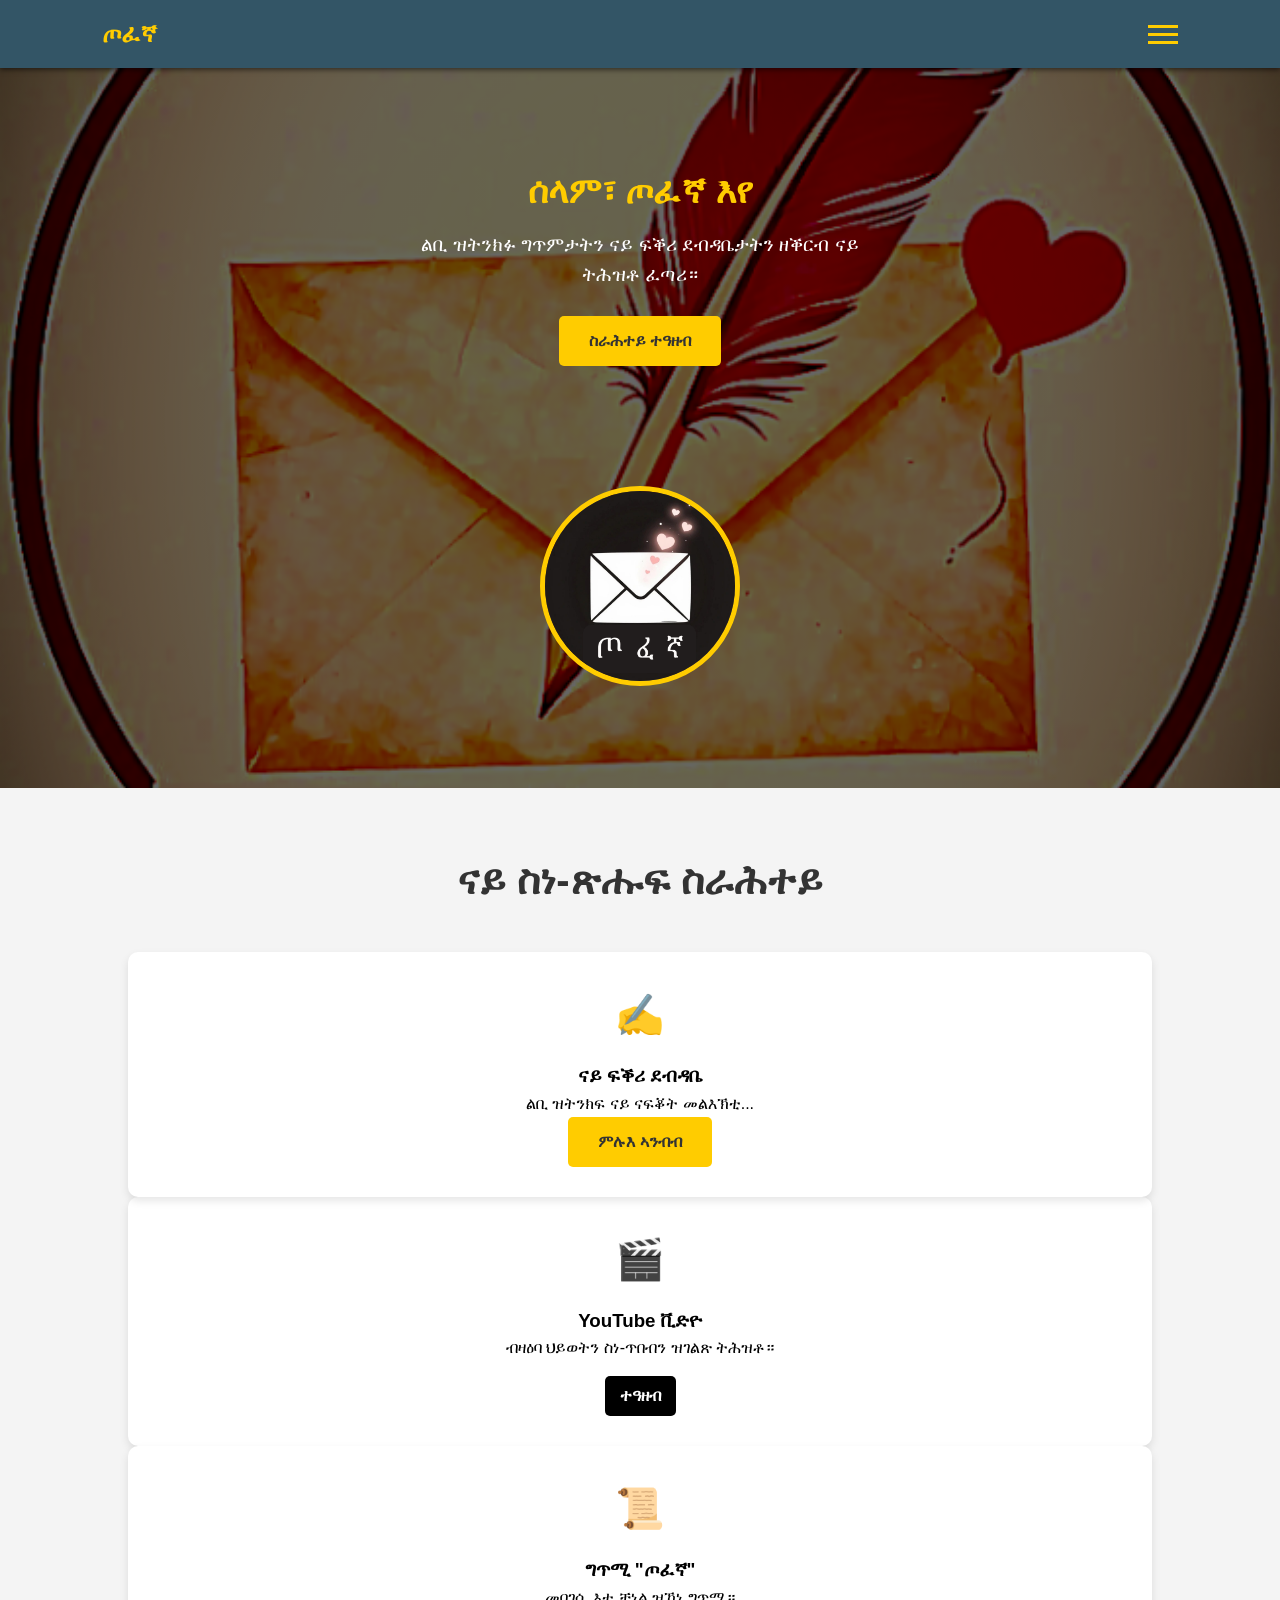
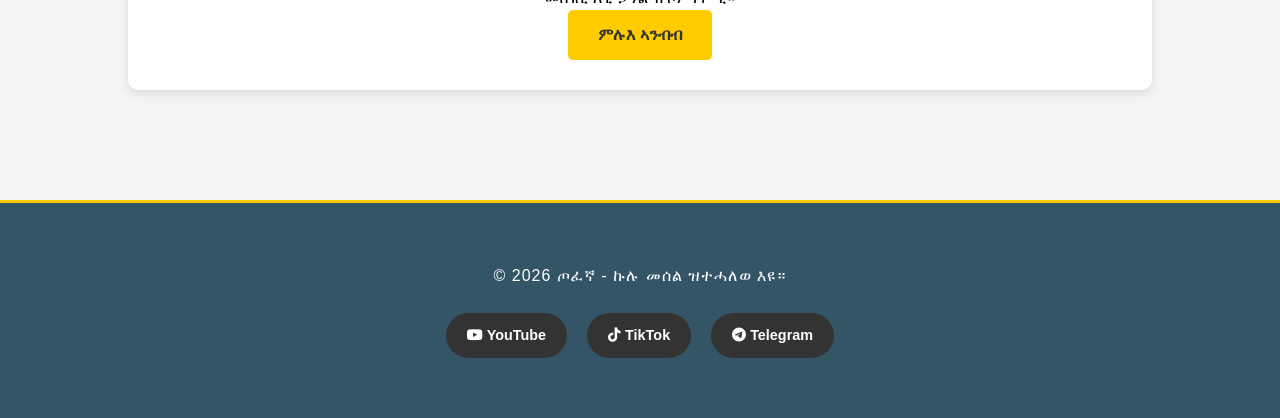
<file: index.html>
<!DOCTYPE html>
<html lang="ti">
<head>
    <meta charset="UTF-8">
    <meta name="viewport" content="width=device-width, initial-scale=1.0">
    <title>ጦፈኛ - ገዛ</title>
    <link rel="stylesheet" href="style.css">
    <link rel="stylesheet" href="https://cdnjs.cloudflare.com/ajax/libs/font-awesome/6.0.0/css/all.min.css">
</head>
<body>

    <header class="main-header">
        <div class="logo">
            <h1>ጦፈኛ</h1>
        </div>
        <div class="menu-toggle" id="mobile-menu">
            <span class="bar"></span>
            <span class="bar"></span>
            <span class="bar"></span>
        </div>
        <nav class="nav-menu">
            <ul>
                <li><a href="index.html" class="current">Home</a></li>
                <li><a href="about.html">About</a></li>
                <li><a href="services.html">Services</a></li> 
                <li><a href="contact.html">Contact Us</a></li>
            </ul>
        </nav>
    </header>

    <section class="hero">
        <div class="hero-text">
            <h2>ሰላም፣ ጦፈኛ እየ</h2>
            <p>ልቢ ዝትንክፉ ግጥምታትን ናይ ፍቕሪ ደብዳቤታትን ዘቕርብ ናይ ትሕዝቶ ፈጣሪ።</p>
            <a href="#works" class="btn">ስራሕተይ ተዓዘብ</a>
        </div>
        <div class="hero-image">
            <img src="ጦፈኛ_1.png" alt="Tofogna Logo">
        </div>
    </section>

    <section id="works" class="works-section">
        <h2 class="section-title">ናይ ስነ-ጽሑፍ ስራሕተይ</h2>
        
        <div class="works-container">
            <div class="work-card">
                <div class="work-icon">✍️</div>
                <h3>ናይ ፍቕሪ ደብዳቤ</h3>
                <p>ልቢ ዝትንክፍ ናይ ናፍቖት     መልእኽቲ...</p>            
    <a href="letter1.html" class="btn">ምሉእ ኣንብብ</a> 
</div>

            </div>

            <div class="work-card">
                <div class="work-icon">🎬</div>
                <h3>YouTube ቪድዮ</h3>
                <p>ብዛዕባ ህይወትን ስነ-ጥበብን ዝገልጽ ትሕዝቶ።</p>
                <a href="https://youtube.com/@ጦፈኛ_boy" target="_blank" class="read-more">ተዓዘብ</a>
            </div>

            <div class="work-card">
                <div class="work-icon">📜</div>
                <h3>ግጥሚ "ጦፈኛ"</h3>
                <p>መበገሲ እቲ ቻነል ዝኾነ ግጥሚ።</p>
              <a href="#" class="btn">ምሉእ ኣንብብ</a>
            </div>
        </div>
    </section>

    <footer>
        <p>&copy; 2026 ጦፈኛ - ኩሉ መሰል ዝተሓለወ እዩ።</p>
        <div class="social-links">
            <a href="https://youtube.com/@ጦፈኛ_boy" target="_blank">
                <i class="fab fa-youtube"></i> YouTube
            </a>
            <a href="https://tiktok.com/@tofogna" target="_blank">
                <i class="fab fa-tiktok"></i> TikTok
            </a>
            <a href="https://t.me/tofogna11" target="_blank">
                <i class="fab fa-telegram"></i> Telegram
            </a>
        </div>
    </footer>

    <script src="script.js"></script>
</body>
</html>
<!--  -->
</file>
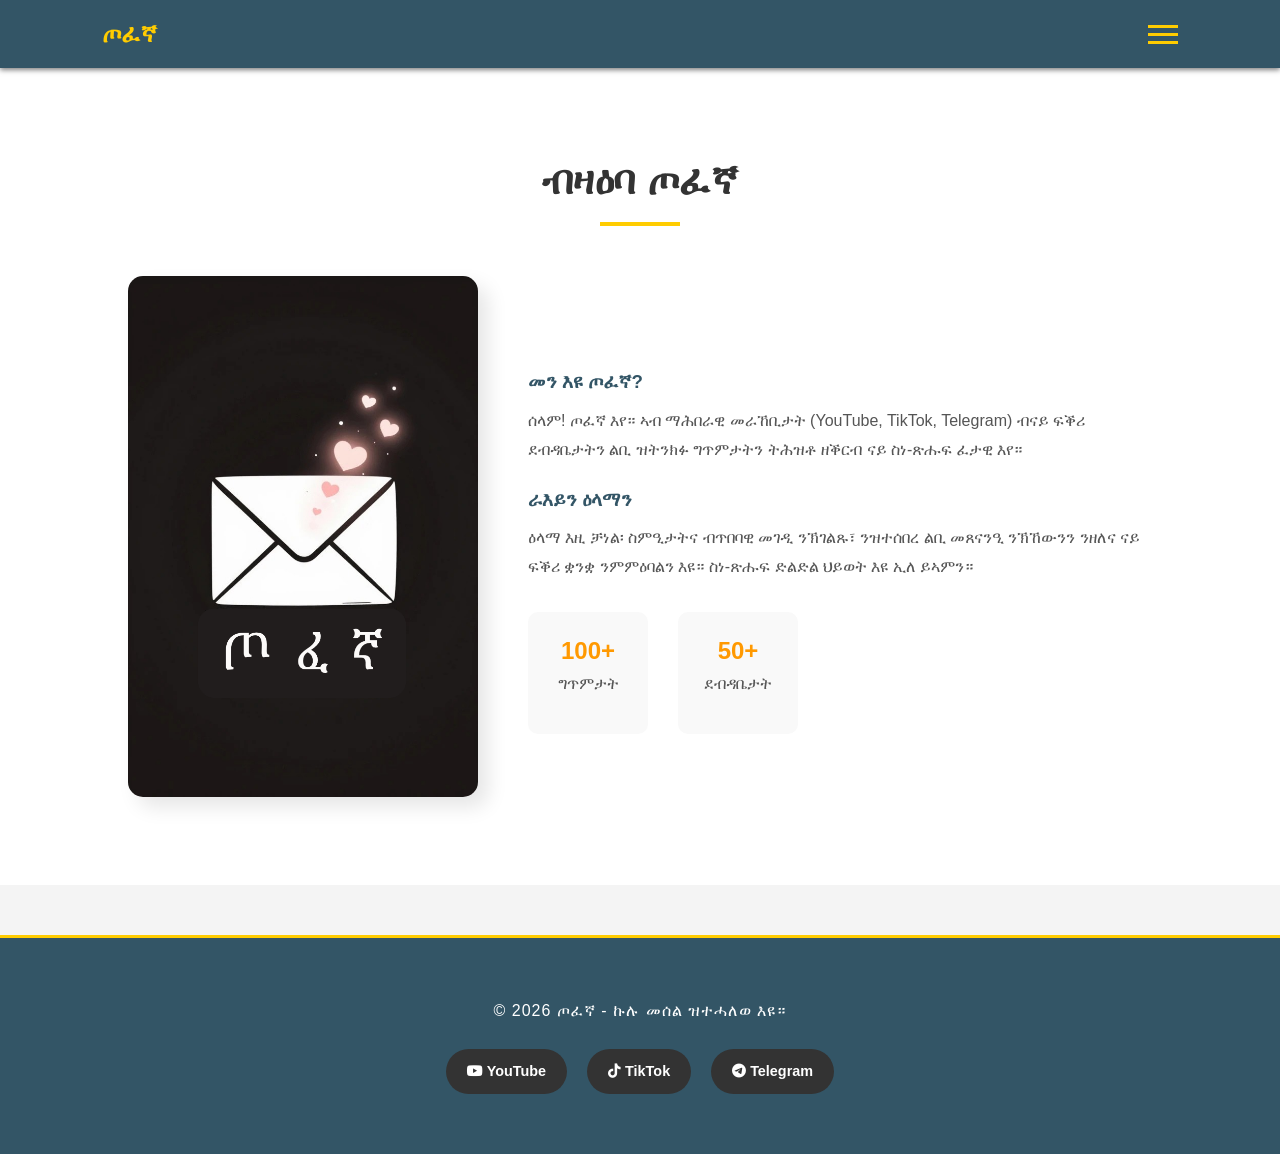
<file: about.html>
<!DOCTYPE html>
<html lang="ti">
<head>
    <meta charset="UTF-8">
    <meta name="viewport" content="width=device-width, initial-scale=1.0">
    <title>ብዛዕባይ - ጦፈኛ</title>
    <link rel="stylesheet" href="style.css">
    <link rel="stylesheet" href="https://cdnjs.cloudflare.com/ajax/libs/font-awesome/6.0.0/css/all.min.css">
</head>
<body>

    <header class="main-header">
        <div class="logo">
            <h1>ጦፈኛ</h1>
        </div>
        <div class="menu-toggle" id="mobile-menu">
            <span class="bar"></span>
            <span class="bar"></span>
            <span class="bar"></span>
        </div>
        <nav class="nav-menu">
            <ul>
                <li><a href="index.html">Home</a></li>
                <li><a href="about.html" class="current">About</a></li>
                <li><a href="services.html">Services</a></li> 
                <li><a href="Contact.html">Contact Us</a></li>
            </ul>
        </nav>
    </header>

    <section class="about-container">
        <div class="about-hero">
            <h2>ብዛዕባ ጦፈኛ</h2>
            <div class="underline"></div>
        </div>

        <div class="about-content">
            <div class="about-image">
                <img src="ጦፈኛ_1.png" alt="ጦፈኛ Image">
            </div>
            <div class="about-text">
                <h3>መን እዩ ጦፈኛ?</h3>
                <p>ሰላም! ጦፈኛ እየ። ኣብ ማሕበራዊ መራኸቢታት (YouTube, TikTok, Telegram) ብናይ ፍቕሪ ደብዳቤታትን ልቢ ዝትንክፉ ግጥምታትን ትሕዝቶ ዘቕርብ ናይ ስነ-ጽሑፍ ፈታዊ እየ።</p>
                
                <h3>ራእይን ዕላማን</h3>
                <p>ዕላማ እዚ ቻነል፡ ስምዒታትና ብጥበባዊ መገዲ ንኽገልጹ፣ ንዝተሰበረ ልቢ መጸናንዒ ንኽኸውንን ንዘለና ናይ ፍቕሪ ቋንቋ ንምምዕባልን እዩ። ስነ-ጽሑፍ ድልድል ህይወት እዩ ኢለ ይኣምን።</p>

                <div class="stats">
                    <div class="stat-item">
                        <span class="count">100+</span>
                        <p>ግጥምታት</p>
                    </div>
                    <div class="stat-item">
                        <span class="count">50+</span>
                        <p>ደብዳቤታት</p>
                    </div>
                </div>
            </div>
        </div>
    </section>

    <footer>
        <p>&copy; 2026 ጦፈኛ - ኩሉ መሰል ዝተሓለወ እዩ።</p>
        <div class="social-links">
            <a href="https://youtube.com/@ጦፈኛ_boy" target="_blank"><i class="fab fa-youtube"></i> YouTube</a>
            <a href="https://tiktok.com/@tofogna" target="_blank"><i class="fab fa-tiktok"></i> TikTok</a>
            <a href="https://t.me/tofogna11" target="_blank"><i class="fab fa-telegram"></i> Telegram</a>
        </div>
    </footer>

    <script src="script.js"></script>
</body>
</html>
</file>
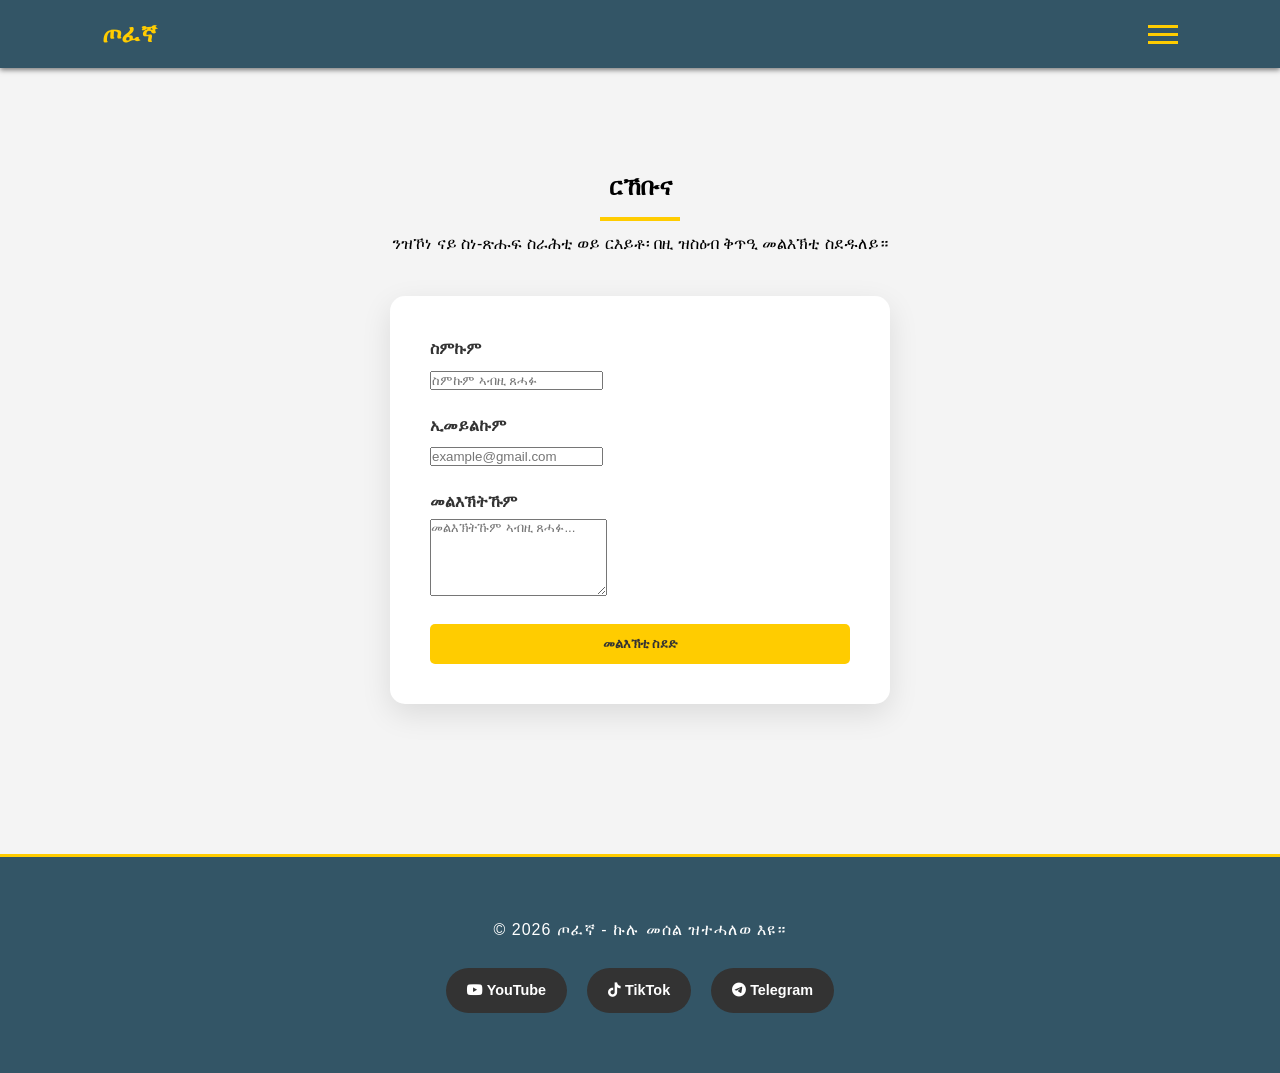
<file: contact.html>
<!DOCTYPE html>
<html lang="ti">
<head>
    <meta charset="UTF-8">
    <meta name="viewport" content="width=device-width, initial-scale=1.0">
    <meta http-equiv="X-UA-Compatible" content="ie=edge">
    <title>ርኸቡና - ጦፈኛ</title>
    <link rel="stylesheet" href="style.css">
    <link rel="stylesheet" href="https://cdnjs.cloudflare.com/ajax/libs/font-awesome/6.0.0/css/all.min.css">
</head>
<body>
    <header class="main-header">
        <div class="logo">
            <h1>ጦፈኛ</h1>
        </div>
        <div class="menu-toggle" id="mobile-menu">
            <span class="bar"></span>
            <span class="bar"></span>
            <span class="bar"></span>
        </div>
        <nav class="nav-menu">
            <ul>
                <li><a href="index.html">Home</a></li>
                <li><a href="about.html">About</a></li>
                <li><a href="services.html">Services</a></li>
                <li><a href="contact.html" class="current">Contact Us</a></li>
            </ul>
        </nav>
    </header>

    <section class="contact-page-container">
        <div class="contact-info">
            <h2>ርኸቡና</h2>
            <div class="underline"></div>
            <p>ንዝኾነ ናይ ስነ-ጽሑፍ ስራሕቲ ወይ ርእይቶ፡ በዚ ዝስዕብ ቅጥዒ መልእኽቲ ስደዱለይ።</p>
        </div>

        <div class="contact-form-wrapper">
            <form action="https://formspree.io/f/xeevgrwk" method="POST">
                <div class="input-group">
                    <label>ስምኩም</label>
                    <input type="text" name="name" placeholder="ስምኩም ኣብዚ ጸሓፉ" required>
                </div>
                
                <div class="input-group">
                    <label>ኢመይልኩም</label>
                    <input type="email" name="email" placeholder="example@gmail.com" required>
                </div>

                <div class="input-group">
                    <label>መልእኽትኹም</label>
                    <textarea name="message" rows="5" placeholder="መልእኽትኹም ኣብዚ ጸሓፉ..." required></textarea>
                </div>
                
                <button type="submit" class="btn">መልእኽቲ ስደድ</button>
            </form>
        </div>
    </section>

    <footer>
        <p>&copy; 2026 ጦፈኛ - ኩሉ መሰል ዝተሓለወ እዩ።</p>
        <div class="social-links">
            <a href="https://youtube.com/@ጦፈኛ_boy" target="_blank"><i class="fab fa-youtube"></i> YouTube</a>
            <a href="https://tiktok.com/@tofogna" target="_blank"><i class="fab fa-tiktok"></i> TikTok</a>
            <a href="https://t.me/tofogna11" target="_blank"><i class="fab fa-telegram"></i> Telegram</a>
        </div>
    </footer>

    <script src="script.js"></script>
</body>
</html>
</file>
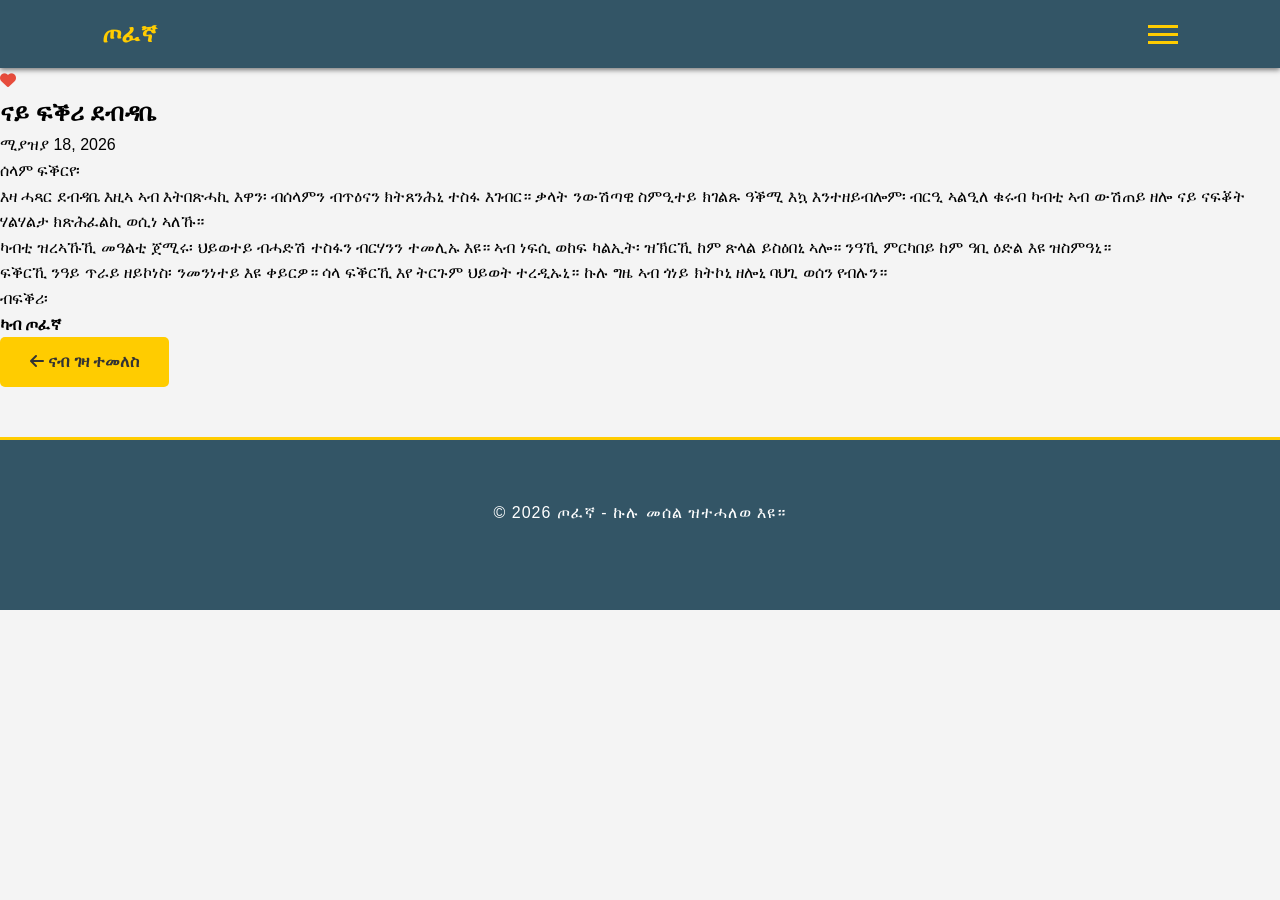
<file: letter1.html>
<!DOCTYPE html>
<html lang="ti">
<head>
    <meta charset="UTF-8">
    <meta name="viewport" content="width=device-width, initial-scale=1.0">
    <title>ደብዳቤ ፍቕሪ - ጦፈኛ</title>
    <link rel="stylesheet" href="style.css">
    <link rel="stylesheet" href="https://cdnjs.cloudflare.com/ajax/libs/font-awesome/6.0.0/css/all.min.css">
</head>
<body>

    <header class="main-header">
        <div class="logo">
            <h1>ጦፈኛ</h1>
        </div>
        <div class="menu-toggle" id="mobile-menu">
            <span class="bar"></span>
            <span class="bar"></span>
            <span class="bar"></span>
        </div>
        <nav class="nav-menu">
            <ul>
                <li><a href="index.html">Home</a></li>
                <li><a href="about.html">About</a></li>
                <li><a href="services.html">Services</a></li>
                <li><a href="contact.html">Contact Us</a></li>
            </ul>
        </nav>
    </header>

    <section class="letter-container">
        <div class="letter-card">
            <div class="letter-header">
                <i class="fas fa-heart" style="color: #e74c3c;"></i>
                <h2>ናይ ፍቕሪ ደብዳቤ</h2>
                <p class="letter-date">ሚያዝያ 18, 2026</p>
            </div>
            
            <div class="letter-body">
                <p>ሰላም ፍቕርየ፡</p>
                <p>
                    እዛ ሓጻር ደብዳቤ እዚኣ ኣብ እትበጽሓኪ እዋን፡ ብሰላምን ብጥዕናን ክትጸንሕኒ ተስፋ እገብር። ቃላት ንውሽጣዊ ስምዒተይ ክገልጹ ዓቕሚ እኳ እንተዘይብሎም፡ ብርዒ ኣልዒለ ቁሩብ ካብቲ ኣብ ውሽጠይ ዘሎ ናይ ናፍቖት ሃልሃልታ ክጽሕፈልኪ ወሲነ ኣለኹ።
                </p>
                <p>
                    ካብቲ ዝረኣኹኺ መዓልቲ ጀሚሩ፡ ህይወተይ ብሓድሽ ተስፋን ብርሃንን ተመሊኡ እዩ። ኣብ ነፍሲ ወከፍ ካልኢት፡ ዝኽርኺ ከም ጽላል ይስዕበኒ ኣሎ። ንዓኺ ምርካበይ ከም ዓቢ ዕድል እዩ ዝስምዓኒ።
                </p>
                <p>
                    ፍቕርኺ ንዓይ ጥራይ ዘይኮነስ፡ ንመንነተይ እዩ ቀይርዎ። ሳላ ፍቕርኺ እየ ትርጉም ህይወት ተረዲኡኒ። ኩሉ ግዜ ኣብ ጎነይ ክትኮኒ ዘሎኒ ባህጊ ወሰን የብሉን።
                </p>
                <p>ብፍቕሪ፡<br><strong>ካብ ጦፈኛ</strong></p>
            </div>

            <div class="letter-footer">
                <a href="index.html" class="btn"><i class="fas fa-arrow-left"></i> ናብ ገዛ ተመለስ</a>
            </div>
        </div>
    </section>

    <footer>
        <p>&copy; 2026 ጦፈኛ - ኩሉ መሰል ዝተሓለወ እዩ።</p>
    </footer>

    <script src="script.js"></script>
</body>
</html>
</file>
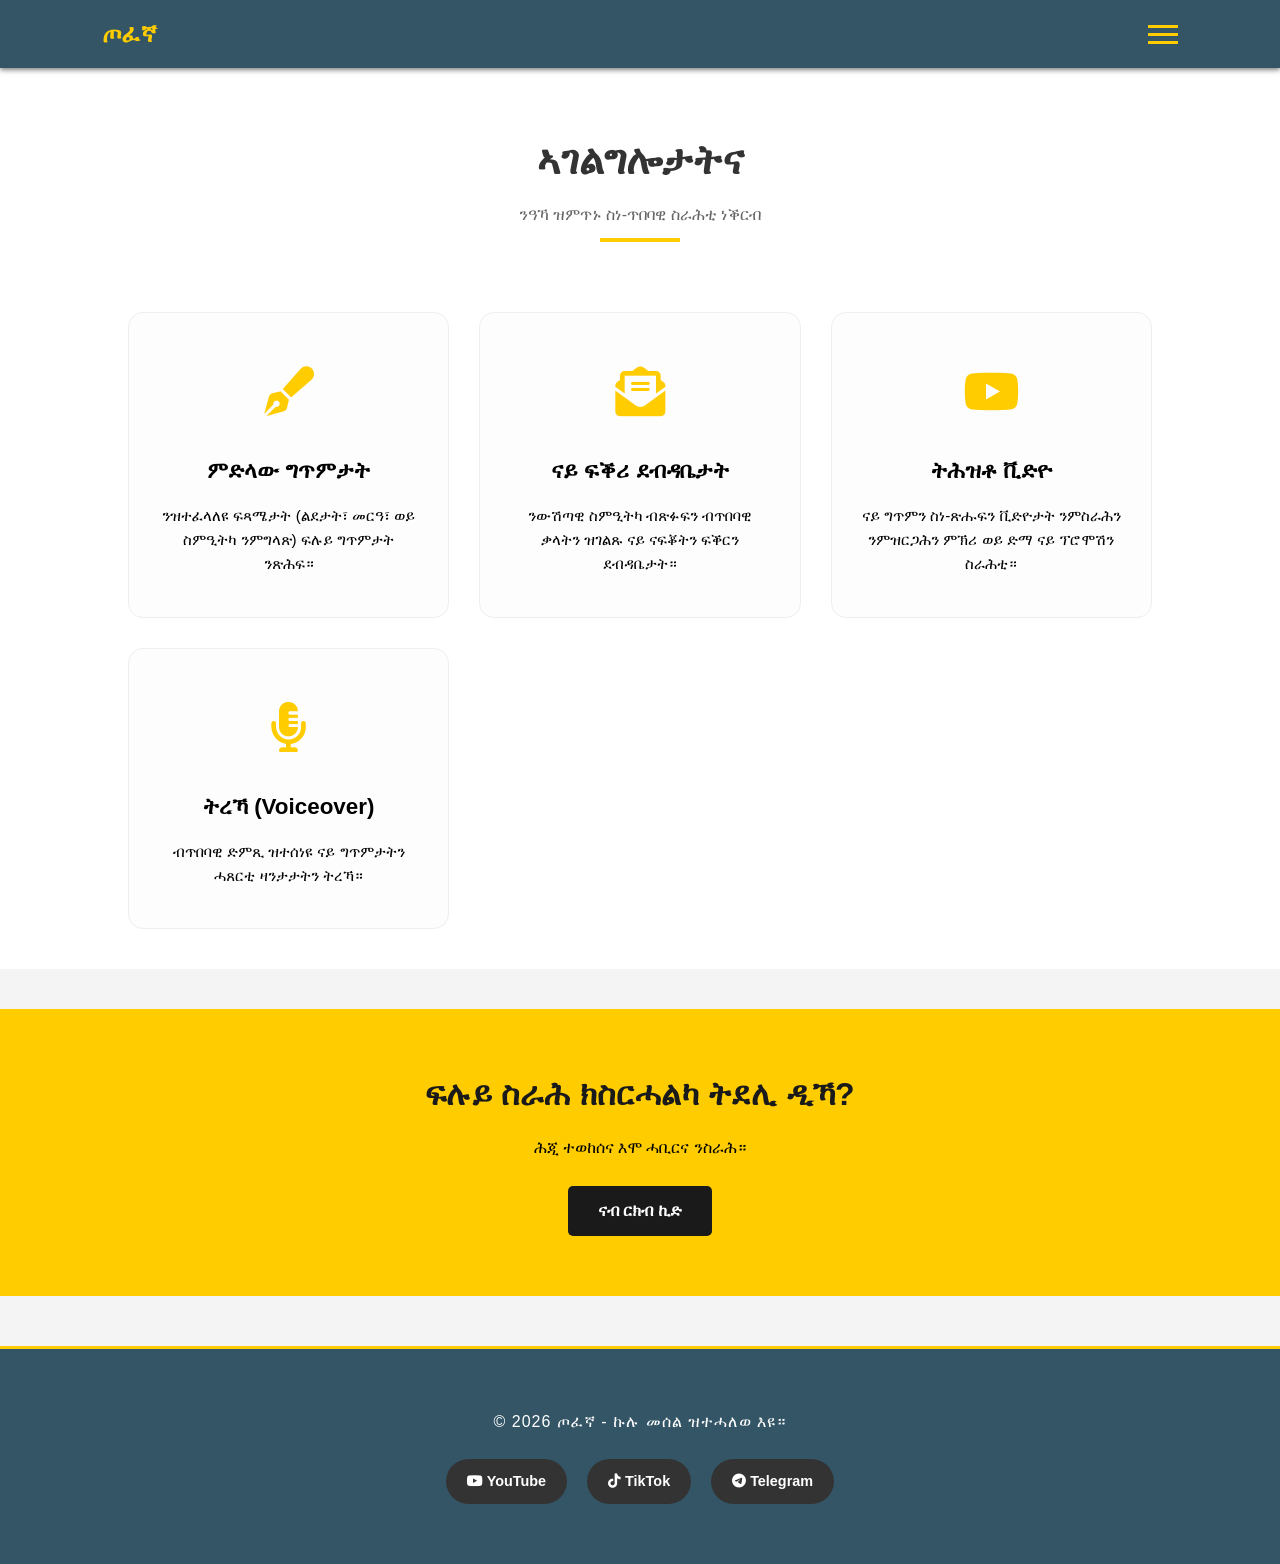
<file: services.html>
<!DOCTYPE html>
<html lang="ti">
<head>
    <meta charset="UTF-8">
    <meta name="viewport" content="width=device-width, initial-scale=1.0">
    <title>ኣገልግሎታት - ጦፈኛ</title>
    <link rel="stylesheet" href="style.css">
    <link rel="stylesheet" href="https://cdnjs.cloudflare.com/ajax/libs/font-awesome/6.0.0/css/all.min.css">
</head>
<body>

    <header class="main-header">
        <div class="logo">
            <h1>ጦፈኛ</h1>
        </div>
        <div class="menu-toggle" id="mobile-menu">
            <span class="bar"></span>
            <span class="bar"></span>
            <span class="bar"></span>
        </div>
        <nav class="nav-menu">
            <ul>
                <li><a href="index.html">Home</a></li>
                <li><a href="about.html">About</a></li>
                <li><a href="Services.html" class="current">Services</a></li> 
                <li><a href="contact.html">Contact Us</a></li>
            </ul>
        </nav>
    </header>

    <section class="services-hero">
        <h2>ኣገልግሎታትና</h2>
        <p>ንዓኻ ዝምጥኑ ስነ-ጥበባዊ ስራሕቲ ነቕርብ</p>
        <div class="underline"></div>
    </section>

    <section class="services-grid-container">
        <div class="service-box">
            <div class="service-icon"><i class="fas fa-pen-fancy"></i></div>
            <h3>ምድላው ግጥምታት</h3>
            <p>ንዝተፈላለዩ ፍጻሜታት (ልደታት፣ መርዓ፣ ወይ ስምዒትካ ንምግላጽ) ፍሉይ ግጥምታት ንጽሕፍ።</p>
        </div>

        <div class="service-box">
            <div class="service-icon"><i class="fas fa-envelope-open-text"></i></div>
            <h3>ናይ ፍቕሪ ደብዳቤታት</h3>
            <p>ንውሽጣዊ ስምዒትካ ብጽፉፍን ብጥበባዊ ቃላትን ዝገልጹ ናይ ናፍቖትን ፍቕርን ደብዳቤታት።</p>
        </div>

        <div class="service-box">
            <div class="service-icon"><i class="fab fa-youtube"></i></div>
            <h3>ትሕዝቶ ቪድዮ</h3>
            <p>ናይ ግጥምን ስነ-ጽሑፍን ቪድዮታት ንምስራሕን ንምዝርጋሕን ምኽሪ ወይ ድማ ናይ ፕሮሞሽን ስራሕቲ።</p>
        </div>

        <div class="service-box">
            <div class="service-icon"><i class="fas fa-microphone-alt"></i></div>
            <h3>ትረኻ (Voiceover)</h3>
            <p>ብጥበባዊ ድምጺ ዝተሰነዩ ናይ ግጥምታትን ሓጸርቲ ዛንታታትን ትረኻ።</p>
        </div>
    </section>

    <section class="cta-section">
        <h3>ፍሉይ ስራሕ ክስርሓልካ ትደሊ ዲኻ?</h3>
        <p>ሕጂ ተወከሰና እሞ ሓቢርና ንስራሕ።</p>
        <a href="Contact.html" class="btn">ናብ ርክብ ኪድ</a>
    </section>

    <footer>
        <p>&copy; 2026 ጦፈኛ - ኩሉ መሰል ዝተሓለወ እዩ።</p>
        <div class="social-links">
            <a href="https://youtube.com/@ጦፈኛ_boy" target="_blank"><i class="fab fa-youtube"></i> YouTube</a>
            <a href="https://tiktok.com/@tofogna" target="_blank"><i class="fab fa-tiktok"></i> TikTok</a>
            <a href="https://t.me/tofogna11" target="_blank"><i class="fab fa-telegram"></i> Telegram</a>
        </div>
    </footer>

    <script src="script.js"></script>
</body>
</html>
</file>
<file: style.css>
/* =========================================
   1. ሓፈሻዊ መሰረታዊ ቅጥዒ (Global Styles)
   ========================================= */
* {
    margin: 0;
    padding: 0;
    box-sizing: border-box;
    font-family: 'Segoe UI', Tahoma, Geneva, Verdana, sans-serif;
}

body {
    line-height: 1.6;
    background-color: #f4f4f4;
}

/* =========================================
   2. ርእሰ-ገጽ (Main Header & Navigation)
   ========================================= */
.main-header {
    display: flex;
    justify-content: space-between;
    align-items: center;
    padding: 15px 8%;
    background-color: #356; /* ድሙቕ ጸሊም / ሰማያዊ */
    position: sticky; /* ንላዕሊ ተጣቢቑ ንክጸንሕ */
    top: 0;
    z-index: 1000;
    box-shadow: 0 2px 5px rgba(0,0,0,0.5);
}

.logo h1 {
    color: #ffcc00; /* ብጫ ሕብሪ ንሎጎ */
    font-size: 1.5rem;
}

/* ዓቢ ስክሪን - ናቭ ሜኑ */
.nav-menu ul {
    display: flex;
    list-style: none;
    gap: 25px;
}

.nav-menu ul li a {
    text-decoration: none;
    color: white;
    font-weight: 600;
    font-size: 1rem;
    transition: 0.3s;
}

.nav-menu ul li a:hover {
    color: orange;
}

/* እዛ class ኣብቲ ዘለኻዮ ገጽ ምልክት ትገብር */
.nav-menu ul li a.current {
    color: green;
    border-bottom: 2px solid #ffcc00;
}

/* Hamburger Menu (ንሞባይል ጥራይ) */
.menu-toggle {
    display: none; 
    flex-direction: column;
    cursor: pointer;
    gap: 5px;
}

.menu-toggle .bar {
    width: 30px;
    height: 3px;
    background-color: #ffcc00;
}

/* =========================================
   3. መእተዊ ክፋል (Hero Section)
   ========================================= */
.hero {
    display: flex;
    align-items: center;
    justify-content: space-around;
    padding: 80px 10%;
    /* ድሕሪ ባይታ ስእሊ ምስ ጸሊም Overlay */
    background: linear-gradient(rgba(0,0,0,0.6), rgba(0,0,0,0.6)), url('ጦፈኛ_2.png'); 
    background-size: cover;
    background-position: center;
    color: white;
    min-height: 80vh; 
}

.hero-text h2 {
    font-size: 3rem;
    margin-bottom: 10px;
    color: #ffcc00;
}

.hero-text p {
    font-size: 1.2rem;
    margin-bottom: 25px;
    max-width: 500px;
}

.hero-image img {
    width: 300px;
    height: 300px;
    object-fit: cover;
    border-radius: 50%; /* ንክቢ መልክዕ */
    border: 5px solid #ffcc00;
}

/* ሓፈሻዊ መልጎም (Button Style) */
.btn {
    display: inline-block;
    padding: 12px 30px;
    background-color: #ffcc00;
    color: #333;
    text-decoration: none;
    border-radius: 5px;
    font-weight: bold;
    transition: 0.3s ease;
    border: none;
}

.btn:hover {
    background-color: white;
    transform: translateY(-5px);
}

/* =========================================
   4. ስራሕተይ (Works Section - Cards)
   ========================================= */
.works-section {
    padding: 60px 10%;
    background-color: #f4f4f4;
    text-align: center;
}

.section-title {
    font-size: 2.5rem;
    margin-bottom: 40px;
    color: #333;
}

.works-container {
    display: grid;
    grid-template-columns: repeat(auto-fit, minmax(250px, 1fr));
    gap: 20px;
}

.work-card {
    background: white;
    padding: 30px;
    border-radius: 10px;
    box-shadow: 0 4px 8px rgba(0,0,0,0.1);
    transition: 0.3s;
}

.work-card:hover {
    transform: translateY(-10px);
    border: 2px solid green;
}

.work-icon {
    font-size: 40px;
    margin-bottom: 15px;
}

.read-more {
    display: inline-block;
    margin-top: 15px;
    color: white;
    background-color: black;
    text-decoration: none;
    font-weight: bold;
    padding: 7px 15px;
    border-radius: 5px;
    transition: 0.3s;
}

.read-more:hover {
    background-color: #333;
}

/* =========================================
   5. ናይ ርክብ ገጽ (Contact Page Styles)
   ========================================= */
.contact-page-container {
    padding: 100px 10%;
    display: flex;
    flex-direction: column;
    align-items: center;
    background-color: #f4f4f4;
    min-height: 80vh;
}

.contact-info {
    text-align: center;
    margin-bottom: 40px;
}

.contact-form-wrapper {
    width: 100%;
    max-width: 500px;
    background: white;
    padding: 40px;
    border-radius: 15px;
    box-shadow: 0 10px 30px rgba(0,0,0,0.1);
}

.input-group {
    margin-bottom: 20px;
    text-align: left;
}

.input-group label {
    display: block;
    margin-bottom: 5px;
    font-weight: bold;
    color: #333;
}

.contact-form-wrapper .btn {
    width: 100%;
    cursor: pointer;
}

/* =========================================
   6. መደምደምታ (Footer & Social Links)
   ========================================= */
footer {
    background-color: #356;
    color: white;
    padding: 60px 20px;
    text-align: center;
    border-top: 3px solid #ffcc00;
    margin-top: 50px;
}

footer p {
    font-size: 1rem;
    margin-bottom: 25px;
    letter-spacing: 1px;
}

.social-links {
    display: flex;
    justify-content: center;
    gap: 20px;
    flex-wrap: wrap;
}

.social-links a {
    text-decoration: none;
    color: white;
    background: #333;
    padding: 10px 20px;
    border-radius: 50px;
    font-size: 0.9rem;
    font-weight: bold;
    transition: 0.3s;
    border: 1px solid transparent;
}

.social-links a:hover {
    background: #ffcc00;
    color: #1a1a1a;
    transform: translateY(-5px);
    box-shadow: 0 5px 15px rgba(255, 204, 0, 0.3);
}

/* =========================================
   7. ናይ ሞባይል ምላሽ (Responsive Design)
   ========================================= */
   /* background: እታ; Hamburger ምስ ተነክአት ዝኸውን ለውጢ */
#mobile-menu.is-active .bar:nth-child(2) {
    opacity: 0; /* እታ ማእከል ትጠፍእ */
}

#mobile-menu.is-active .bar:nth-child(1) {
    transform: translateY(8px) rotate(45deg); /* እታ ላዕለወይቲ ትጥወ */
}

#mobile-menu.is-active .bar:nth-child(3) {
    transform: translateY(-8px) rotate(-45deg); /* እታ ታሕተወይቲ ትጥወ */
}

/* --- About Page Styles --- */
.about-container {
    padding: 80px 10%;
    background-color: white;
}

.about-hero {
    text-align: center;
    margin-bottom: 50px;
}

.about-hero h2 {
    font-size: 2.5rem;
    color: #333;
}

.underline {
    width: 80px;
    height: 4px;
    background-color: #ffcc00;
    margin: 10px auto;
}

.about-content {
    display: flex;
    align-items: center;
    gap: 50px;
    flex-wrap: wrap; /* ንሞባይል */
}

.about-image img {
    width: 350px;
    border-radius: 15px;
    box-shadow: 10px 10px 20px rgba(0,0,0,0.1);
}

.about-text {
    flex: 1;
    min-width: 300px;
}

.about-text h3 {
    color: #356;
    margin-top: 20px;
    margin-bottom: 10px;
}

.about-text p {
    color: #555;
    margin-bottom: 15px;
    line-height: 1.8;
}

/* Stats (ቁጽሪ ስራሕትካ) */
.stats {
    display: flex;
    gap: 30px;
    margin-top: 30px;
}

.stat-item {
    text-align: center;
    padding: 20px;
    background: #f9f9f9;
    border-radius: 10px;
    width: 120px;
}

.stat-item .count {
    font-size: 1.5rem;
    font-weight: bold;
    color: #ff9901;
}
/* --- Services Page Styles --- */
.services-hero {
    text-align: center;
    padding: 60px 10% 20px;
    background-color: #fff;
}

.services-hero h2 {
    font-size: 2.5rem;
    color: #333;
}

.services-hero p {
    color: #666;
    margin-top: 10px;
}

.services-grid-container {
    display: grid;
    grid-template-columns: repeat(auto-fit, minmax(280px, 1fr));
    gap: 30px;
    padding: 40px 10%;
    background-color: #fff;
}

.service-box {
    background: #fdfdfd;
    padding: 40px 30px;
    text-align: center;
    border-radius: 15px;
    border: 1px solid #eee;
    transition: 0.4s ease;
}

.service-box:hover {
    background: #356;
    color: white;
    transform: translateY(-10px);
    box-shadow: 0 15px 30px rgba(0,0,0,0.1);
}

.service-icon {
    font-size: 50px;
    color: #ffcc00;
    margin-bottom: 20px;
}

.service-box:hover .service-icon {
    color: white;
}

.service-box h3 {
    margin-bottom: 15px;
    font-size: 1.4rem;
}

.service-box p {
    font-size: 0.95rem;
    line-height: 1.6;
    color: inherit;
}

/* Call to Action Section */
.cta-section {
    background-color: #ffcc00;
    text-align: center;
    padding: 60px 10%;
    margin-top: 40px;
}

.cta-section h3 {
    font-size: 2rem;
    color: #1a1a1a;
    margin-bottom: 15px;
}

.cta-section p {
    margin-bottom: 25px;
    font-weight: 500;
}

.cta-section .btn {
    background-color: #1a1a1a;
    color: white;
}

.cta-section .btn:hover {
    background-color: white;
    color: #1a1a1a;
}

/* ንሞባይል */
@media (max-width: 768px) {
    .about-content {
        flex-direction: column;
        text-align: center;
    }
    .about-image img {
        width: 100%;
        max-width: 300px;
    }
    .stats {
        justify-content: center;
    }
}

    /* Hamburger Button ኣርእዮ */
    .menu-toggle {
        display: flex;
    }

    /* Hero section ንሞባይል ኣስተኻኽል */
    .hero {
        flex-direction: column;
        text-align: center;
        padding: 50px 5%;
    }

    .hero-text h2 {
        font-size: 2.2rem;
    }

    .hero-image img {
        width: 200px;
        height: 200px;
        margin-top: 30px;
    }

    /* ሞባይል ሜኑ (Dropdown) */
    .nav-menu {
        display: none; /* ብባህሪኡ ተሓቢኡ ይጸንሕ */
        position: absolute;
        top: 70px;
        left: 0;
        width: 100%;
        background-color: rgba(51, 85, 102, 0.95); /* ቁሩብ ግሉጽ ዝበለ */
        padding: 30px 0;
        z-index: 1000;
    }

    /* ብ JavaScript 'active' ክትከውን ከላ ትርአ */
    .nav-menu.active {
        display: block !important;
    }

    .nav-menu ul {
        flex-direction: column;
        align-items: center;
        gap: 50px;
    }

    .nav-menu ul li a {
        background-color: #ff9901;
        color: #1a1a1a;
        width: 250px;
        padding: 15px;
        text-align: center;
        border-radius: 12px;
        box-shadow: 0 8px 15px rgba(0, 0, 0, 0.3);
    }
}
</file>
